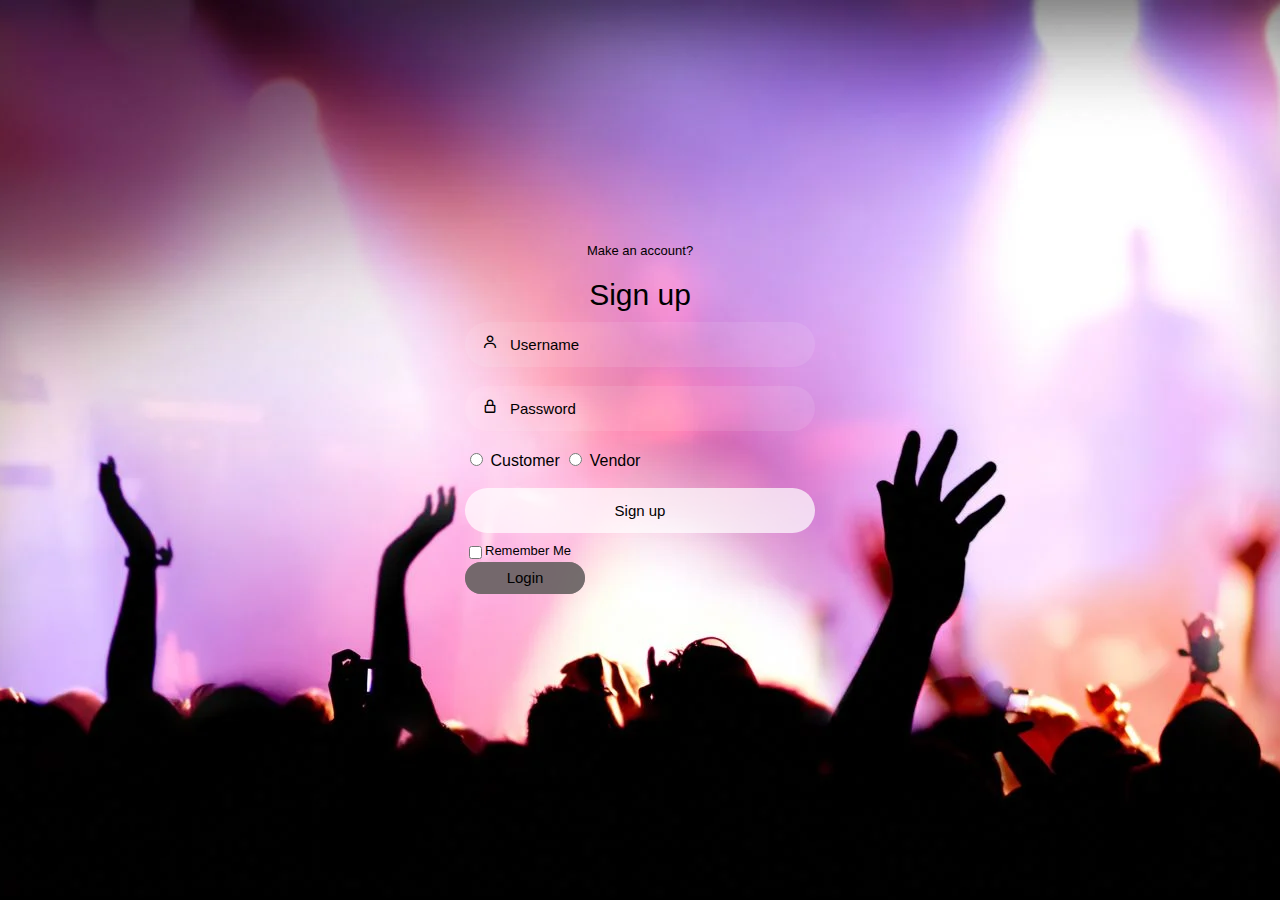
<file: login/index.html>
<!DOCTYPE html>
<html lang="en">
<head>
    <meta charset="UTF-8">
    <meta http-equiv="X-UA-Compatible" content="IE=edge">
    <meta name="viewport" content="width=device-width, initial-scale=1.0">
    <link rel="stylesheet" href="style.css">
    <link href='https://unpkg.com/boxicons@2.1.4/css/boxicons.min.css' rel='stylesheet'>

    <title>Fiesta SignUp</title>

</head>
<body>
   <div class="box">
    <div class="container">

        <div class="top">
            <span>Make an account?</span>
            <header>Sign up</header>
        </div>

        <div class="input-field">
            <input type="text" class="input" placeholder="Username" id="">
            <i class='bx bx-user' ></i>
        </div>

        <div class="input-field">
            <input type="Password" class="input" placeholder="Password" id="">
            <i class='bx bx-lock-alt'></i>
        </div>

        <div class="rac">
            <label for="sectionidb">
            <input
              type="radio"
              value="section b"
              name="section"
              id="sectionidb"
            />
            Customer
          </label>

          <label for="sectionidc">
            <input
              type="radio"
              value="section c"
              name="section"
              id="sectionidc"
            />
            Vendor
          </label>
          <br>
          <br>
        </div>


        <div class="input-field">
            <input type="submit" class="submit" value="Sign up" id="">
        </div>

        <div class="two-col">
            <div class="one">
               <input type="checkbox" name="" id="check">
               <label for="check"> Remember Me</label>
            </div>
            <!-- <div class="two">
                <label><a href="#">Forgot password?</a></label>
            </div> -->
            
        </div>
           <div class="link1">
            <a href="index1.html">
        <div class="login">
            <input type="submit" class="login" value="Login" id="">
        </div>
    </a>
    </div>

    </div>
</div>  
</body>
</html>
</file>
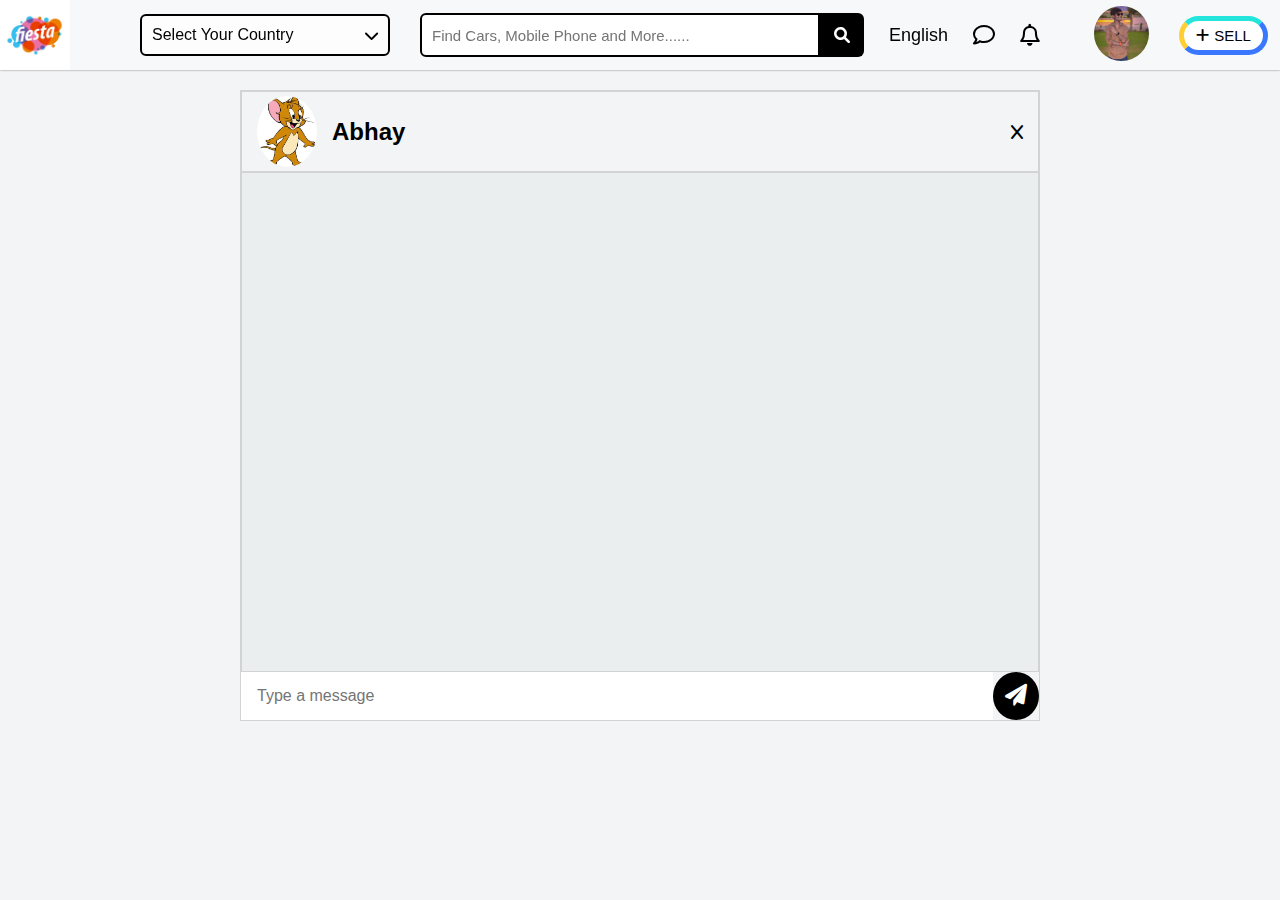
<file: fiestachat.html>
<!DOCTYPE html>
<html lang="en">

<head>
    <meta charset="UTF-8">
    <meta http-equiv="X-UA-Compatible" content="IE=edge">
    <meta name="viewport" content="width=device-width, initial-scale=1.0">
    <link rel="stylesheet" href="fiesta_chatbox.css">
    <link rel="stylesheet" href="https://cdnjs.cloudflare.com/ajax/libs/font-awesome/6.0.0/css/all.min.css">
    <title> chat box </title>
</head>

<body>

    <!--==================== *  Navbar * =============================  -->
    <div class="hedder">
        <div class="navbar">

            <img src="image/fiesta.jpeg">




            <div class="contry_select" id="contry">
                <div class="select">
                    <p id="text"> Select Your Country </p>
                    <i class="fa-solid fa-chevron-down" id="moving"></i>
                </div>

                <ul class="option_box" id="list">
                    <li class="option" onclick="Myfunction('USA')">
                        <i class="fa-solid fa-location-dot"></i>
                        <p>USA</p>
                    </li>
                    <li class="option" onclick="Myfunction('Canada')">
                        <i class="fa-solid fa-location-dot"></i>
                        <p>Canada</p>
                    </li>
                    <li class="option" onclick="Myfunction('India')">
                        <i class="fa-solid fa-location-dot"></i>
                        <p>India</p>
                    </li>
                    <li class="option" onclick="Myfunction('Pakistan')">
                        <i class="fa-solid fa-location-dot"></i>
                        <p>Pakistan</p>
                    </li>
                    <li class="option" onclick="Myfunction('Nre York')">
                        <i class="fa-solid fa-location-dot"></i>
                        <p>New York</p>
                    </li>
                </ul>

            </div>




            <div class="search_box">
                <input type="text" class="serchclass" id="serchid" placeholder="Find Cars, Mobile Phone and More......">
                <p> <i class="fa-solid fa-magnifying-glass"></i></p>
            </div>




            <div class="language">
                <p id="eng_tag">English</p>
                <ul class="hin_eng">
                    <li onclick="languageolx('English')"> English </li>
                    <li onclick="languageolx('हिन्दी')"> हिन्दी </li>
                </ul>
            </div>


            <div class="messeage">
                <i class="fa-regular fa-comment"></i>
            </div>




            <div class="messeage">
                <i class="fa-regular fa-bell"></i>
            </div>



            <div class="your_logo">
                <div class="girl_img" id="girl_img_id">
                    <img src="image/rakesh.jpg">
                </div>

                <div class="dropdown" id="dropdownid">
                    <div class="nameandimg">
                        <img src="image/rakesh.jpg">
                        <p>Rakesh Kumar</p>
                    </div>
                    <hr>
                    <ul>
                        <li>
                            <i class="fa-solid fa-user-large"></i>
                            <p>My Account </p>
                        </li>
                        <li>
                            <i class="fa-solid fa-box"></i>
                            <p> My Orders </p>
                        </li>
                        <hr>
                        <li>
                            <i class="fa-solid fa-circle-question"></i>
                            <p> Help </p>
                        <li>
                            <i class="fa-solid fa-gear"></i>
                            <p> Setting </p>
                        </li>
                        <hr>
                        <li>
                            <i class="fa-solid fa-right-from-bracket"></i>
                            <p> Log Out </p>
                        </li>
                    </ul>
                </div>
            </div>




            <div class="selling_page">
                <button> <i class="fa-solid fa-plus"></i> SELL</button>
            </div>


        </div>
    </div>



    <!--==================== *  chat box* =============================  -->


    <div class="chat_box">

        <div class="heading_chatbox">
            <div class="img_name_chat">
                <img src="photu/usr1.jpg">
                <h2> Abhay </h2>
            </div>
            <i class="fa-solid fa-x"></i>
        </div>

        <div class="see_chat">
            <h3 id="message"> </h3>
        </div>

        <div class="send_message">
            <input type="text" placeholder="Type a message" id="text_message">
            <input type="text" placeholder="Type a message" id="demo">
            <i class="fa-solid fa-paper-plane" id="sand_icon"></i>
        </div>


    </div>



    <script>
        // ==================== *  Navbar * ============================= 

        let contry = document.getElementById('contry');
        let moving = document.getElementById('moving');
        let text = document.getElementById('text');
        let list = document.getElementById('list');

        contry.addEventListener('click', () => {
            list.classList.toggle('hidden');
            moving.classList.toggle('roted');
        });
        function Myfunction(omkar) {
            text.innerHTML = omkar;
        }



        let eng_tag = document.getElementById('eng_tag');
        let hin_eng = document.querySelector('.hin_eng');
        let language = document.querySelector('.language');


        language.addEventListener('click', () => {
            hin_eng.classList.toggle('display_div');
        });
        function languageolx(anyone) {
            eng_tag.innerHTML = anyone;
        }



        let girl_img_id = document.getElementById('girl_img_id');
        let dropdownid = document.getElementById('dropdownid');

        girl_img_id.addEventListener('click', () => {
            dropdownid.classList.toggle('blobkdis');
        });



        // ==================== *  chat box * ============================= 

        let sand_icon = document.getElementById('sand_icon');
        let message = document.getElementById('message');
        let text_message = document.getElementById('text_message');
        let demo = document.getElementById('demo');


        sand_icon.addEventListener('click', () => {
            message.innerHTML = text_message.value;
            message.style = 'display: block';
            text_message.value = demo.value
        })


    </script>

</body>

</html>
</file>
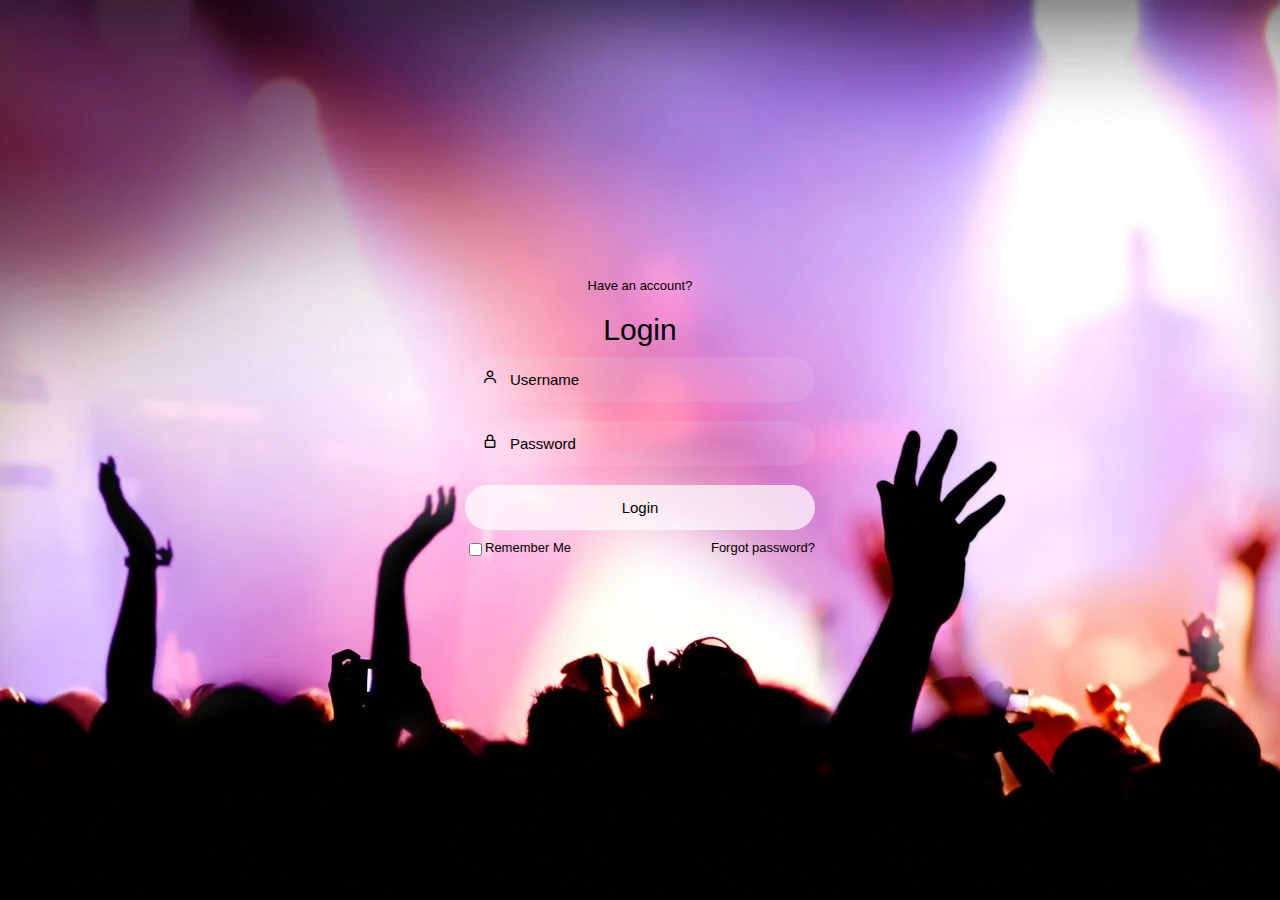
<file: login/index1.html>
<!DOCTYPE html>
<html lang="en">
<head>
    <meta charset="UTF-8">
    <meta http-equiv="X-UA-Compatible" content="IE=edge">
    <meta name="viewport" content="width=device-width, initial-scale=1.0">
    <link rel="stylesheet" href="style1.css">
    <link href='https://unpkg.com/boxicons@2.1.4/css/boxicons.min.css' rel='stylesheet'>

    <title>fiesta Login</title>

</head>
<body>
   <div class="box">
    <div class="container">

        <div class="top">
            <span>Have an account?</span>
            <header>Login</header>
        </div>

        <div class="input-field">
            <input type="text" class="input" placeholder="Username" id="">
            <i class='bx bx-user' ></i>
        </div>

        <div class="input-field">
            <input type="Password" class="input" placeholder="Password" id="">
            <i class='bx bx-lock-alt'></i>
        </div>

        <div class="input-field">
            <input type="submit" class="submit" value="Login" id="">
        </div>

        <div class="two-col">
            <div class="one">
               <input type="checkbox" name="" id="check">
               <label for="check"> Remember Me</label>
            </div>
            <div class="two">
                <label><a href="#">Forgot password?</a></label>
            </div>
        </div>
    </div>
</div>  
</body>
</html>
</file>
<file: login/style.css>
@import url('https://fonts.googleapis.com/css2?family=Nunito:wght@400;600;800&display=swap');
*{
    font-family: 'poppins' ,sans-serif;
}
body{
    background-image: url("images1/event.webp");
    background-size: cover;
    background-position: center;
    background-attachment: fixed;
    background-repeat: no-repeat;
    
}
.box{
    display: flex;
    justify-content: center;
    align-items: center;
    min-height: 90vh;
}
.container{
    width: 350px;
    display: flex;
    flex-direction: column;
    padding: 0 15px 0 15px;
    
}
span{
    color: #000000;
    font-size: small;
    display: flex;
    justify-content: center;
    padding: 10px 0 10px 0;
}
header{
    color: #000000;
    font-size: 30px;
    display: flex;
    justify-content: center;
    padding: 10px 0 10px 0;
}

.input-field .input{
    height: 45px;
    width: 87%;
    border: none;
    border-radius: 30px;
    color: #000000;
    font-size: 15px;
    padding: 0 0 0 45px;
    background: rgba(255,255,255,0.1);
    outline: none;
}

.rac{
    font:bold;
}


i{
    position: relative;
    top: -33px;
    left: 17px;
    color: #000000;
}
::-webkit-input-placeholder{
    color: #000000;
}
.submit{
    border: none;
    border-radius: 30px;
    font-size: 15px;
    height: 45px;
    outline: none;
    width: 100%;
    color: black;
    background: rgba(255,255,255,0.7);
    cursor: pointer;
    transition: .3s ;
}
.submit:hover{
    box-shadow: 1px 5px 7px 1px rgba(0, 0, 0, 0.2);
}
.two-col{
    display: flex;
    flex-direction: row;
    justify-content: space-between;
    color: #000000;
    font-size: small;
    margin-top: 10px;
}
.one{
    display: flex;
}
label a{
    text-decoration: none;
    color: #000000;
}


.login{
    border: black;
    border-radius: 30px;
    font-size: 15px;
    height: 32px;
    outline: none;
    width: 120px;
    color: black;
    background: rgba(103, 97, 97, 0.7);
    cursor: pointer;
    transition: .3s ;
}
.login:hover{
    box-shadow: 1px 5px 7px 1px rgba(0, 0, 0, 0.2);
}
</file>
<file: fiesta_chatbox.css>
*{
    margin: 0%;
    padding: 0%;
    box-sizing: border-box;
    font-family: Arial,Helvetica,sans-serif;
}

body{
    background-color: #f2f4f5;
}


/* ==================== *  Navbar * ============================= */

.hedder{
    background-color: #f7f8f9;
    box-shadow: 0 0 2px grey;
    position: sticky;
    top: 0%;
    z-index: 3;
}
.navbar{
    display: flex;
    align-items: center;
    width: 1300px;
    margin: auto;
}

.navbar img{
    width: 70px;
}




.contry_select{
    width: 250px;
    margin-left: 70px;
}
.select i {
    font-size: 15px;
    transition: all 0.3s;
}
.select{
    width: 100%;
    padding: 10px 10px; 
    background-color: rgba(255, 255, 255, 0.7); 
     border-radius: 6px;
    cursor: pointer;
    display: flex;
    align-items: center;
    justify-content:space-between;
    border: 2px solid black;
}
.option{
    display: flex;
    padding: 10px;
    width: 250px;
    cursor: pointer;
}
.option:hover{
    background-color: #c7dcff;
}
.option p{
    margin-left: 10px;
    color: #444444;
}
.option i{
    color: #839a9c;
    font-size: 18px;
}
.option_box{
    box-shadow: 0 0 10px grey;
    background-color: white;
    display: none;
    position: absolute;
    top: 60px;
}
.hidden{
    display: block;
}
.roted{
    transform: rotate(180deg);
}




.search_box{
    display: flex;
    margin-left: 30px;
}
.search_box i{
    background-color: black;
    color: white;
    padding: 14px;
    border-radius: 0 6px 6px 0;
    cursor: pointer;
}
.serchclass{
    padding: 10px;
    width: 400px;
    font-size: 15px;
    border: 2px solid black;
    border-radius: 6px 0 0 6px;
}





#eng_tag{
    cursor: pointer;
    font-size: 18px;
    margin-left: 25px;
}
.hin_eng{
    background-color: white;
    box-shadow: 0 0 10px grey;
    display: none;
    width: 130px;
    position: absolute;
    top: 60px;
}
.hin_eng li{
    list-style: none;
    padding: 10px 20px;
    margin-top: 10px;
 }
 .hin_eng li:hover{
    background-color: #c7dcff;
}
.display_div{
    display: block;
}




.messeage i{
    font-size: 22px;
    color: black;
    cursor: pointer;
    margin-left: 25px;
 }




 .your_logo{
    margin-left: 55px;
}
.girl_img img{
    width: 55px;
    border-radius: 50%;
    cursor: pointer;
}
.nameandimg img{
    width: 65px;
    border-radius: 50%;
}
.nameandimg p{
    font-size: 18px;
    font-weight: bold;
    margin-left: 10px;
}
.nameandimg{
    display: flex;
    align-items: center;
    margin: 10px 0 20px 0;
}
.dropdown{
    width: 250px;
    display: none;
    box-shadow: 0 0 10px grey;
    padding: 15px;
    background-color: white;
    position: absolute;
    top: 60px;
}
.dropdown ul li{
    display: flex;
    padding: 10px;
    margin-top: 5px;
    cursor: pointer;
}
.dropdown ul li:hover{
    background-color: #c7dcff;
}
.dropdown ul{
    margin-top: 20px;
}
.dropdown ul li i{
    color: black;
    font-size: 17px;
}
.dropdown ul li p{
    margin-left: 10px;
    font-size: 17px;
}
.blobkdis{
    display: block;
}





.selling_page button{
    border-style:solid ;
    border-width: 5px;
    border-top-color: #23e5db;
    border-left-color: #ffce32;
    border-right-color: #3a77ff;
    border-bottom-color: #3a77ff;
    font-size: 15px;
    cursor: pointer;
    padding: 6px 12px;
    border-radius: 30px;
    background-color: white;
   color: black;
   margin-left: 30px;
}



/* ==================== *  chat box * ============================= */


.chat_box{
    width: 800px;
    margin: 20px auto;
    border: 1px solid #d3d3d3;
}



.heading_chatbox img{
 width: 60px;
 border-radius: 50%;
 margin-left: 15px;
}
.img_name_chat{
    display: flex;
    align-items: center;
}
.img_name_chat h2{
    margin-left: 15px;
}
.heading_chatbox{
    display: flex;
    align-items: center;
    justify-content: space-between;
    border: 1px solid #d3d3d3;
    padding: 4px 0;
}
.heading_chatbox i{
    margin-right: 15px;
    color: black;
    cursor: pointer;
    transition: all 0.3s;
}
.heading_chatbox i:hover{
    margin-right: 13px;
    font-size: 21px;
}




.see_chat{
    background-color: #ebeeef;
    height: 500px;
    border: 1px solid #d3d3d3;
    display: flex;
    flex-direction: column;
    align-items: flex-end;
    justify-content: flex-end;
}
#message{
    border-radius: 6px;
    border: 1px solid grey;
    background-color: white;
    margin: 20px;
    padding: 8px 10px;
    font-size: 15px;
    display: none;
}



.send_message input{
    width: 100%;
    padding: 15px 16px;
    font-size: 16px;
    border: none;
    outline: none;
}
.send_message i{
    color: white;
    background-color: black;
    padding: 12px;
    font-size: 22px;
    border-radius: 50%;
    cursor: pointer;
}
.send_message{
    display: flex;
    justify-content: space-between;
}
#demo{
    display: none;
}
</file>
<file: login/style1.css>
@import url('https://fonts.googleapis.com/css2?family=Nunito:wght@400;600;800&display=swap');
*{
    font-family: 'poppins' ,sans-serif;
}
body{
    background-image: url("images1/event.webp");
    background-size: cover;
    background-position: center;
    background-attachment: fixed;
    background-repeat: no-repeat;
    
}
.box{
    display: flex;
    justify-content: center;
    align-items: center;
    min-height: 90vh;
}
.container{
    width: 350px;
    display: flex;
    flex-direction: column;
    padding: 0 15px 0 15px;
    
}
span{
    color: #000000;
    font-size: small;
    display: flex;
    justify-content: center;
    padding: 10px 0 10px 0;
}
header{
    color: #000000;
    font-size: 30px;
    display: flex;
    justify-content: center;
    padding: 10px 0 10px 0;
}

.input-field .input{
    height: 45px;
    width: 87%;
    border: none;
    border-radius: 30px;
    color: #0a0000;
    font-size: 15px;
    padding: 0 0 0 45px;
    background: rgba(255,255,255,0.1);
    outline: none;
}
i{
    position: relative;
    top: -33px;
    left: 17px;
    color: #000000;
}
::-webkit-input-placeholder{
    color: #000000;
}
.submit{
    border: none;
    border-radius: 30px;
    font-size: 15px;
    height: 45px;
    outline: none;
    width: 100%;
    color: black;
    background: rgba(255,255,255,0.7);
    cursor: pointer;
    transition: .3s ;
}
.submit:hover{
    box-shadow: 1px 5px 7px 1px rgba(0, 0, 0, 0.2);
}
.two-col{
    display: flex;
    flex-direction: row;
    justify-content: space-between;
    color: #000000;
    font-size: small;
    margin-top: 10px;
}
.one{
    display: flex;
}
label a{
    text-decoration: none;
    color: #000000;
}
</file>
